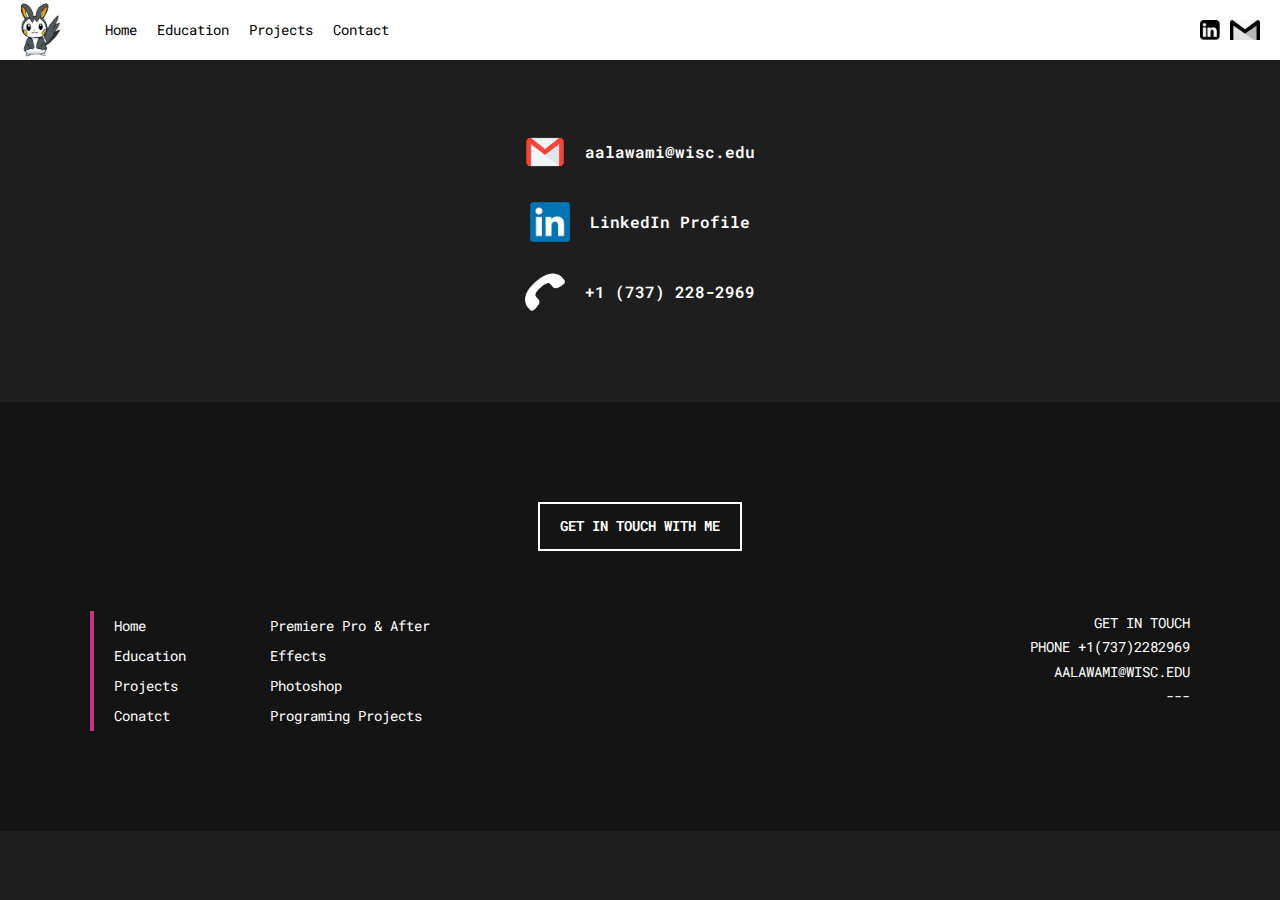
<file: contacts.html>
<!DOCTYPE html>
<html lang="en">
    
<head>
    <meta charset="UTF-8">
    <meta name="viewport" content="width=device-width, initial-scale=1.0">
    <title>Ali's Contact Information</title>
    <link rel="icon" href="img/favicon.ico" type="image/x-icon">
    <link rel="preconnect" href="https://fonts.googleapis.com">
    <link rel="preconnect" href="https://fonts.gstatic.com" crossorigin>
    <link href="https://fonts.googleapis.com/css2?family=Roboto+Mono:ital,wght@0,100;0,200;0,300;0,400;0,500;0,600;0,700;1,700&display=swap" rel="stylesheet">
    <link rel="stylesheet" href="css/reset.css">
    <link rel="stylesheet" href="css/main.css">
    <link rel="stylesheet" href="css/contacts.css">
</head>
<body>

    <!-- burger menu -->

    <!-- burger menu -->

    <nav class ="burger-menu">
        <ul>
            <li><a href="index.html">Home</a></li>
            <li><a href="Education.html">Education</a></li>
            <li><a href="projects.html">Projects</a></li>
            <li><a href="contacts.html">Contact</a></li>
        </ul>
        
    </nav>


    <!-- site navigation -->
    <header class ="header-main">
        <div class ="header-main-logo">
            <img src="img/Emolga Drawing.jpg" alt="Emolga logo">
            <nav class ="header-main-nav">
                <ul>
                    <li><a href="index.html">Home</a></li>
                    <li><a href="Education.html">Education</a></li>
                    <li><a href="projects.html">Projects</a></li>
                    <li><a href="contacts.html">Contact</a></li>
                </ul>
                
            </nav>
        </div>

        <div class ="header-main-sm">
            <a href = "https://www.linkedin.com/in/ali-alawami-28938b267/">
                <div class ="header-main-sm-li"></div>
            </a>
            <a href = "mailto:aalawami@wisc.edu">
                <div class ="header-main-sm-gm"></div>
            </a>
            <div class="burger-menu-btn"></div>
        </div>
    </header>

    <!-- Contact Information -->
<!-- Contact Information -->
    <section class="contact-info">
        <div class="contact-item">
            <div class="contact-item-icon email-icon"></div>
            <a class="contact-item-text contact-item-link" href="mailto:aalawami@wisc.edu">aalawami@wisc.edu</a>
        </div>
        <div class="contact-item">
            <div class="contact-item-icon linkedin-icon"></div>
            <a class="contact-item-text contact-item-link" href="https://www.linkedin.com/in/ali-alawami-28938b267/" target="_blank">LinkedIn Profile</a>
        </div>
        <div class="contact-item">
            <div class="contact-item-icon phone-icon"></div>
            <a class="contact-item-text contact-item-link" href="tel:+17372282969">+1 (737) 228-2969</a>
        </div>
    </section>
  

    <!-- Footer Section -->
    <footer class="footer-main">
        <div class="wrapper-main footer-main-flex">

            <div class="footer-clients">
                <img src="img/Emolga Drawing.jpg" alt="client 1">
                <p>asndj anwjnda ianjdw ihsejnfs anwjna infnaw jnaj</p>
            </div>

            <div class="footer-clients">
                <img src="img/Emolga Drawing.jpg" alt="client 2">
                <p>asndj anwjnda ianjdw ihsejnfs anwjna infnaw jnaj</p>
            </div>

            <div class="footer-clients">
                <img src="img/Emolga Drawing.jpg" alt="client 2">
                <p>asndj anwjnda ianjdw ihsejnfs anwjna infnaw jnaj</p>
            </div>

            <div class="footer-clients">
                <img src="img/Emolga Drawing.jpg" alt="client 1">
                <p>asndj anwjnda ianjdw ihsejnfs anwjna infnaw jnaj</p>
            </div>

            <div class="footer-clients">
                <img src="img/Emolga Drawing.jpg" alt="client 1">
                <p>asndj anwjnda ianjdw ihsejnfs anwjna infnaw jnaj</p>
            </div>

            <a class="footer-getInTouch" href="contacts.html"> GET IN TOUCH WITH ME </a>

            <div class="footer-sitemap">
                <ul>
                    <li><a href="index.html">Home</a></li>
                    <li><a href="Education.html">Education</a></li>
                    <li><a href="projects.html">Projects</a></li>
                    <li><a href="contacts.html">Conatct</a></li>
                </ul>

                <ul>
                    <li><a href="video.html">Premiere Pro & After Effects</a></li>
                    <li><a href="photoshop.html">Photoshop</a></li>
                    <li><a href="Programing-Prohects.html">Programing Projects</a></li>
                </ul>
                <ul>
                    <li><p></p></li>
                </ul>
                <ul>
                    <li><p>GET IN TOUCH</p></li>
                    <li><p>Phone +1(737)2282969</p></li>
                    <li><p>aalawami@wisc.edu</p></li>
                    <li><p>---</p></li>
                
                </ul>
            </div>
        </div>
    </footer>


    <script src="js/main.js"></script>

</body>

</html>
</file>
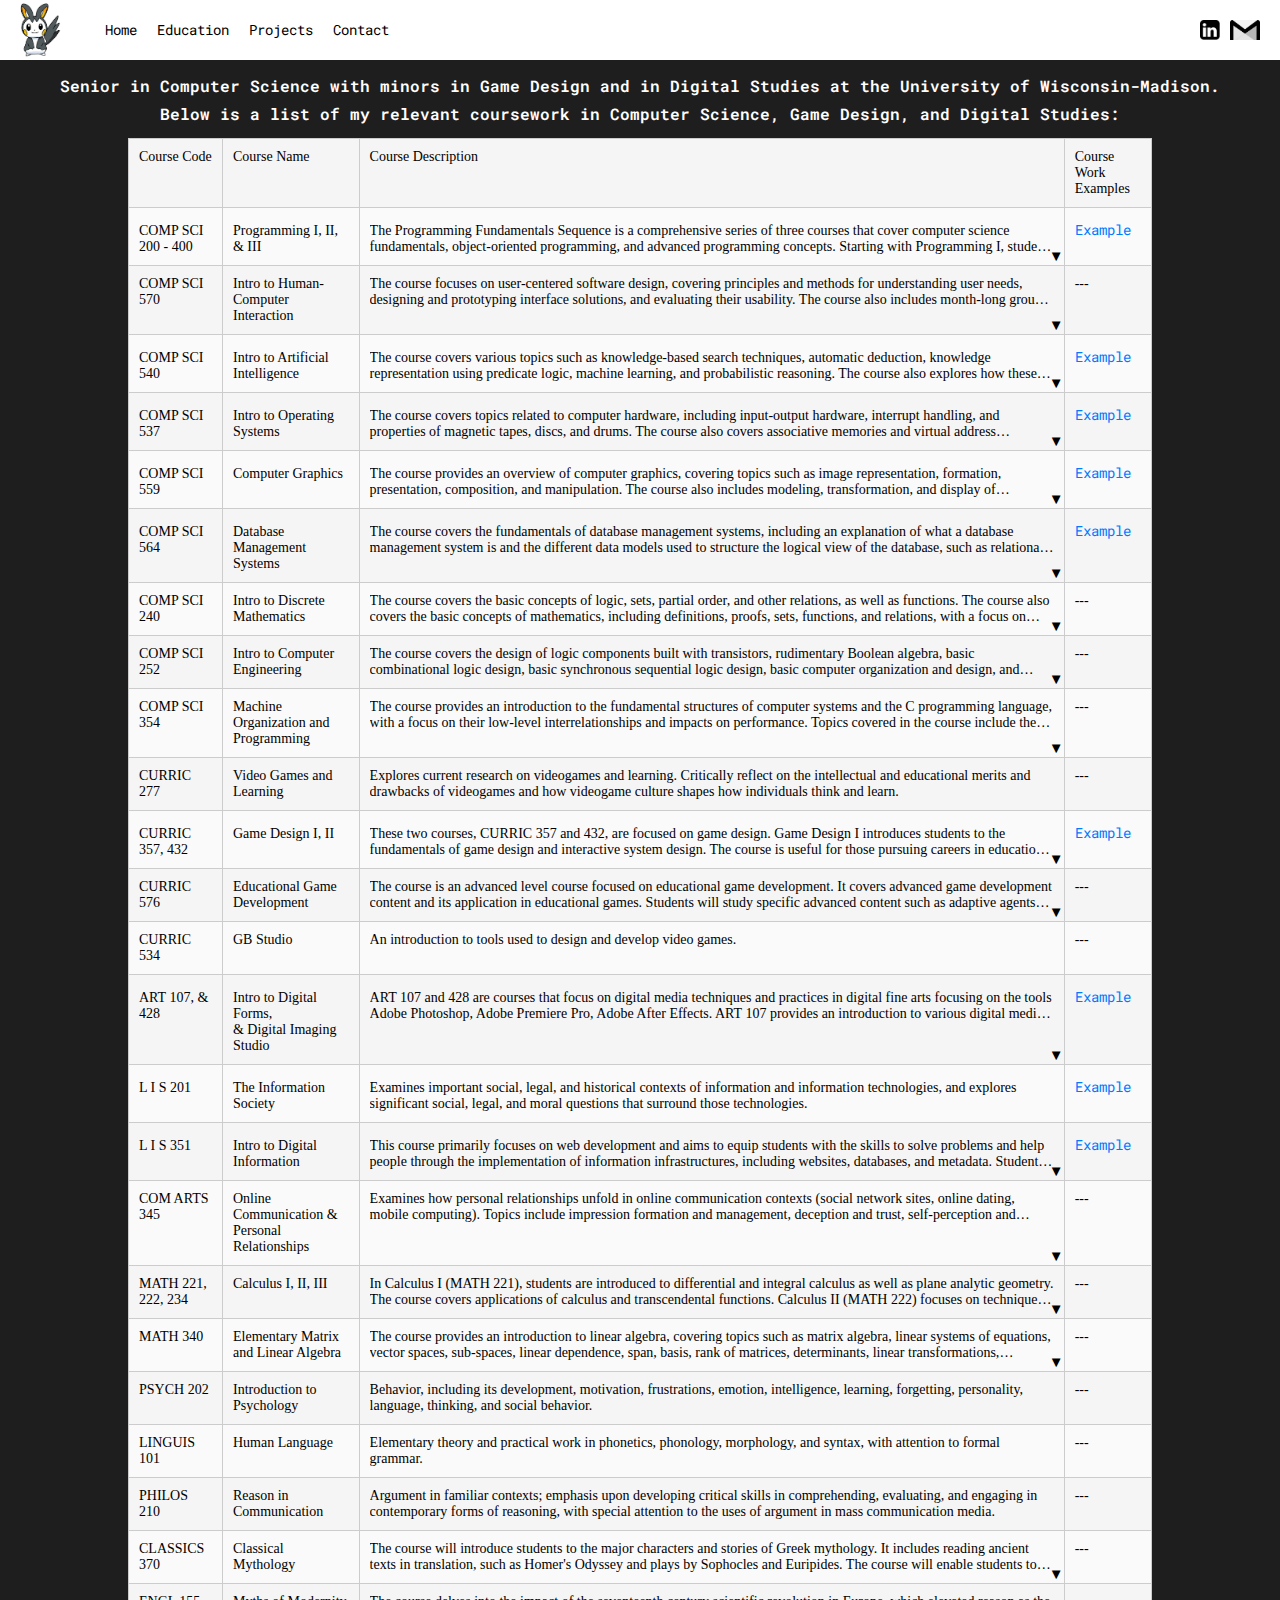
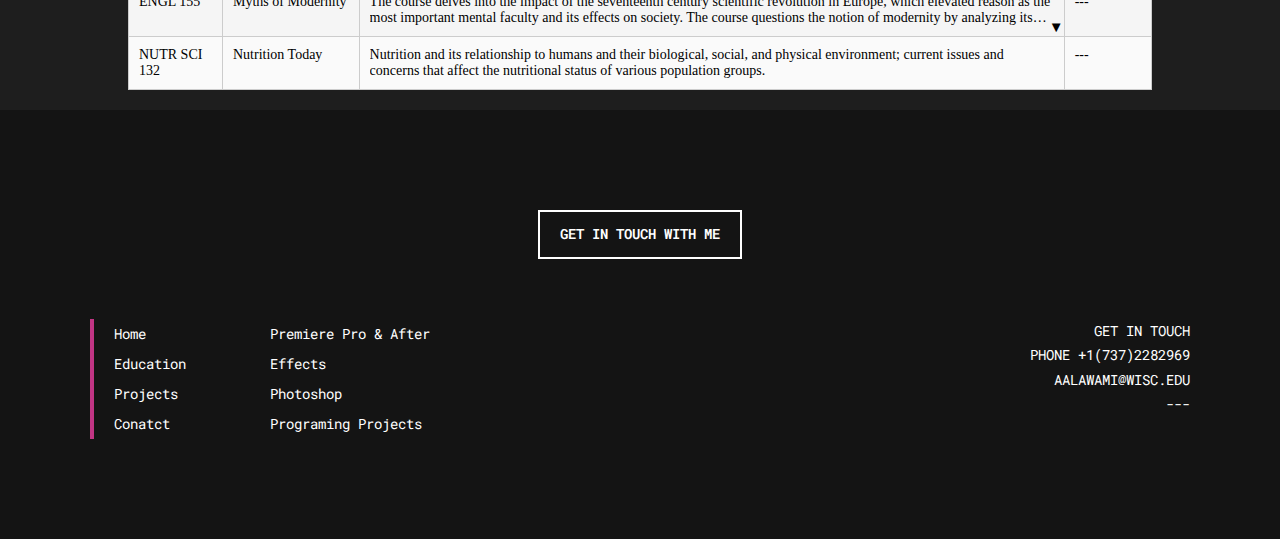
<file: Education.html>
<!DOCTYPE html>
<html lang="en">
    
<head>
    <meta charset="UTF-8">
    <meta name="viewport" content="width=device-width, initial-scale=1.0">
    <title>Front Page</title>
    <link rel="icon" href="img/favicon.ico" type="image/x-icon">
    <link rel="preconnect" href="https://fonts.googleapis.com">
    <link rel="preconnect" href="https://fonts.gstatic.com" crossorigin>
    <link href="https://fonts.googleapis.com/css2?family=Roboto+Mono:ital,wght@0,100;0,200;0,300;0,400;0,500;0,600;0,700;1,700&display=swap" rel="stylesheet">
    <link rel="stylesheet" href="css/reset.css">
    <link rel="stylesheet" href="css/main.css">
    <link rel="stylesheet" href="css/table.css">
</head>
<body>

    <!-- burger menu -->

    <nav class ="burger-menu">
        <ul>
            <li><a href="index.html">Home</a></li>
            <li><a href="Education.html">Education</a></li>
            <li><a href="projects.html">Projects</a></li>
            <li><a href="contacts.html">Contact</a></li>
        </ul>
        
    </nav>


    <!-- site navigation -->
    <header class ="header-main">
        <div class ="header-main-logo">
            <img src="img/Emolga Drawing.jpg" alt="Emolga logo">
            <nav class ="header-main-nav">
                <ul>
                    <li><a href="index.html">Home</a></li>
                    <li><a href="Education.html">Education</a></li>
                    <li><a href="projects.html">Projects</a></li>
                    <li><a href="contacts.html">Contact</a></li>
                </ul>
                
            </nav>
        </div>

        <div class ="header-main-sm">
            <a href = "https://www.linkedin.com/in/ali-alawami-28938b267/">
                <div class ="header-main-sm-li"></div>
            </a>
            <a href = "mailto:aalawami@wisc.edu">
                <div class ="header-main-sm-gm"></div>
            </a>
            <div class="burger-menu-btn"></div>
        </div>
    </header>

    <!-- tabel -->

    <div class="intro-section">
        <p class="intro-paragraph">Senior in Computer Science with minors in Game Design and in Digital Studies at the University of Wisconsin-Madison.<br>Below is a list of my relevant coursework in Computer Science, Game Design, and Digital Studies:</p>

        
        <table class="courses-table">
            <thead>
                <tr>
                    <th>Course Code</th>
                    <th>Course Name</th>
                    <th>Course Description</th>
                    <th>Course Work Examples</th>
                </tr>
            </thead>
            <tbody>
                <tr>
                    <td>COMP SCI 200 - 400</td>
                    <td>Programming I, II, & III</td>
                    <td class="course-description">
                        <div class="description-text">
                            The Programming Fundamentals Sequence is a comprehensive series of three courses that cover computer science fundamentals, object-oriented programming, and advanced programming concepts. Starting with Programming I, students learn basics such as problem abstraction, variable usage, and flow control. In Programming II, the focus shifts to object-oriented programming and data structures like lists, stacks, and queues. The sequence culminates with Programming III, where students dive into advanced topics such as balanced search trees, graph traversal algorithms, and lambda functions. Throughout the series, students develop practical skills in solving real-world problems, using good programming practices and the latest language features, tools, and conventions.</div>
                        <span class="expand-arrow">&#x25BC;</span>
                    </td>
                    <td><a href="https://github.com/aalawami/Java-class-Programs" class="course-example">Example</a></td>
                </tr>
                <tr>
                    <td>COMP SCI 570</td>
                    <td>Intro to Human-Computer Interaction</td>
                    <td class="course-description">
                        <div class="description-text">The course focuses on user-centered software design, covering principles and methods for understanding user needs, designing and prototyping interface solutions, and evaluating their usability. The course also includes month-long group projects to apply these principles and methods in designing web-based, mobile, and embodied interfaces.</div>
                        <span class="expand-arrow">&#x25BC;</span>
                    </td>
                    <td>---</td>
                </tr>
                <tr>
                    <td>COMP SCI 540</td>
                    <td>Intro to Artificial Intelligence</td>
                    <td class="course-description">
                        <div class="description-text">The course covers various topics such as knowledge-based search techniques, automatic deduction, knowledge representation using predicate logic, machine learning, and probabilistic reasoning. The course also explores how these principles can be applied to different tasks such as problem-solving, data mining, game-playing, natural language understanding, computer vision, speech recognition, and robotics.</div>
                        <span class="expand-arrow">&#x25BC;</span>
                    </td>
                    <td><a href="https://github.com/aalawami/AI-Class-Work" class="course-example">Example</a></td>
                </tr>
                <tr>
                    <td>COMP SCI 537</td>
                    <td>Intro to Operating Systems</td>
                    <td class="course-description">
                        <div class="description-text">The course covers topics related to computer hardware, including input-output hardware, interrupt handling, and properties of magnetic tapes, discs, and drums. The course also covers associative memories and virtual address translation techniques. Additionally, the course explores different types of computer systems, such as batch processing, time sharing, and real-time systems, and related concepts such as scheduling, resource allocation, modular software systems, performance measurement, and system evaluation.</div>
                        <span class="expand-arrow">&#x25BC;</span>
                    </td>
                    <td><a href="https://github.com/aalawami/P6" class="course-example">Example</a></td>
                </tr>
                <tr>
                    <td>COMP SCI 559</td>
                    <td>Computer Graphics</td>
                    <td class="course-description">
                        <div class="description-text">The course provides an overview of computer graphics, covering topics such as image representation, formation, presentation, composition, and manipulation. The course also includes modeling, transformation, and display of geometric objects in both two and three dimensions, representation of curves and surfaces, rendering, animation, multimedia, and visualization.</div>
                        <span class="expand-arrow">&#x25BC;</span>
                    </td>
                    <td><a href="https://github.com/aalawami/Computer-Grapics-HW" class="course-example">Example</a></td>
                </tr>
                <tr>
                    <td>COMP SCI 564</td>
                    <td>Database Management Systems</td>
                    <td class="course-description">
                        <div class="description-text">The course covers the fundamentals of database management systems, including an explanation of what a database management system is and the different data models used to structure the logical view of the database, such as relational, hierarchical, and network models. Students will gain hands-on experience with relational and network-based database systems and will learn implementation techniques for database systems, including file organization, query processing, concurrency control, rollback and recovery, integrity and consistency, and view implementation.</div>
                        <span class="expand-arrow">&#x25BC;</span>
                    </td>
                    <td><a href="https://github.com/aalawami/database-management-projects" class="course-example">Example</a></td>
                </tr>
                <tr>
                    <td>COMP SCI 240</td>
                    <td>Intro to Discrete Mathematics</td>
                    <td class="course-description">
                        <div class="description-text">The course covers the basic concepts of logic, sets, partial order, and other relations, as well as functions. The course also covers the basic concepts of mathematics, including definitions, proofs, sets, functions, and relations, with a focus on discrete structures such as integers, bits, strings, trees, and graphs. Additionally, the course includes topics such as propositional logic, Boolean algebra, and predicate logic, as well as mathematical induction and recursion. Students will also learn about invariants and algorithmic correctness, recurrences and asymptotic growth analysis, and the fundamentals of counting.</div>
                        <span class="expand-arrow">&#x25BC;</span>
                    </td>
                    <td>---</td>
                </tr>
                <tr>
                    <td>COMP SCI 252</td>
                    <td>Intro to Computer Engineering</td>
                    <td class="course-description">
                        <div class="description-text">The course covers the design of logic components built with transistors, rudimentary Boolean algebra, basic combinational logic design, basic synchronous sequential logic design, basic computer organization and design, and introductory machine- and assembly-language programming.</div>
                        <span class="expand-arrow">&#x25BC;</span>
                    </td>
                    <td>---</td>
                </tr>
                <tr>
                    <td>COMP SCI 354</td>
                    <td>Machine Organization and Programming</td>
                    <td class="course-description">
                        <div class="description-text">The course provides an introduction to the fundamental structures of computer systems and the C programming language, with a focus on their low-level interrelationships and impacts on performance. Topics covered in the course include the virtual address space and virtual memory, the heap and dynamic memory management, the memory hierarchy and caching, assembly language and the stack, communication and interrupts/signals, as well as compiling and assemblers/linkers.</div>
                        <span class="expand-arrow">&#x25BC;</span>
                    </td>
                    <td>---</td>
                </tr>
                <tr>
                    <td>CURRIC 277</td>
                    <td>Video Games and Learning</td>
                    <td class="course-description">
                        <div class="description-text">Explores current research on videogames and learning. Critically reflect on the intellectual and educational merits and drawbacks of videogames and how videogame culture shapes how individuals think and learn.</div>
                        <span class="expand-arrow">&#x25BC;</span>
                    </td>
                    <td>---</td>
                </tr>
                <tr>
                    <td>CURRIC 357, 432</td>
                    <td>Game Design I, II</td>
                    <td class="course-description">
                        <div class="description-text">These two courses, CURRIC 357 and 432, are focused on game design. Game Design I introduces students to the fundamentals of game design and interactive system design. The course is useful for those pursuing careers in educational game design or design fields. Game Design II focuses on the cultural and social impact of games and allows students to create a capstone project of an analog or digital game. The course emphasizes iterative design practices and incorporates user feedback. Throughout both courses, students explore various types of independent games and the platforms used to create them.</div>
                        <span class="expand-arrow">&#x25BC;</span>
                    </td>
                    <td><a href="https://github.com/aalawami/Game-Design-projects" class="course-example">Example</a></td>
                </tr>
                <tr>
                    <td>CURRIC 576</td>
                    <td>Educational Game Development</td>
                    <td class="course-description">
                        <div class="description-text">The course is an advanced level course focused on educational game development. It covers advanced game development content and its application in educational games. Students will study specific advanced content such as adaptive agents and real-time multiplayer, as well as gain a broader understanding of the underlying principles across different content domains.</div>
                        <span class="expand-arrow">&#x25BC;</span>
                    </td>
                    <td>---</td>
                </tr>
                <tr>
                    <td>CURRIC 534</td>
                    <td>GB Studio</td>
                    <td class="course-description">
                        <div class="description-text">An introduction to tools used to design and develop video games.</div>
                        <span class="expand-arrow">&#x25BC;</span>
                    </td>
                    <td>---</td>
                </tr>
                <tr>
                    <td>ART 107, & 428</td>
                    <td>Intro to Digital Forms,<br> & Digital Imaging Studio</td>
                    <td class="course-description">
                        <div class="description-text">ART 107 and 428 are courses that focus on digital media techniques and practices in digital fine arts focusing on the tools Adobe Photoshop, Adobe Premiere Pro, Adobe After Effects. ART 107 provides an introduction to various digital media techniques for artists and designers, such as digital imaging and 3D digital modeling, while emphasizing creative development and technical skill-building. ART 428 explores current and historical practices in the digital fine arts, allowing students to create and manipulate static and moving imagery, with implications for digital drawing, painting, print-making, video editing/post-production, and 2D animation. Both courses equip students with a broad skill set and understanding of digital media applicable in various artistic contexts.</div>
                        <span class="expand-arrow">&#x25BC;</span>
                    </td>
                    <td><a href="#" class="course-example">Example</a></td>
                </tr>
                <tr>
                    <td>L I S 201</td>
                    <td>The Information Society</td>
                    <td class="course-description">
                        <div class="description-text">Examines important social, legal, and historical contexts of information and information technologies, and explores significant social, legal, and moral questions that surround those technologies.</div>
                        <span class="expand-arrow">&#x25BC;</span>
                    </td>
                    <td><a href="https://github.com/aalawami/L-I-S-201-Papers" class="course-example">Example</a></td>
                </tr>
                <tr>
                    <td>L I S 351</td>
                    <td>Intro to Digital Information</td>
                    <td class="course-description">
                        <div class="description-text">This course primarily focuses on web development and aims to equip students with the skills to solve problems and help people through the implementation of information infrastructures, including websites, databases, and metadata. Students will delve into various aspects such as information access, representation, usability, policy issues, and explore the social impacts and shaping of information infrastructures.</div>
                        <span class="expand-arrow">&#x25BC;</span>
                    </td>
                    <td><a href="https://github.com/aalawami/lis351-ali-alawami-M1.github.io" class="course-example">Example</a></td>
                </tr>
                <tr>
                    <td>COM ARTS 345</td>
                    <td>Online Communication & Personal Relationships</td>
                    <td class="course-description">
                        <div class="description-text">Examines how personal relationships unfold in online communication contexts (social network sites, online dating, mobile computing). Topics include impression formation and management, deception and trust, self-perception and identity, social support and relationship maintenance.</div>
                        <span class="expand-arrow">&#x25BC;</span>
                    </td>
                    <td>---</td>
                </tr>
                <tr>
                    <td>MATH 221, 222, 234</td>
                    <td>Calculus I, II, III</td>
                    <td class="course-description">
                        <div class="description-text">In Calculus I (MATH 221), students are introduced to differential and integral calculus as well as plane analytic geometry. The course covers applications of calculus and transcendental functions. Calculus II (MATH 222) focuses on techniques of integration, including improper integrals, as well as first order ordinary differential equations, sequences and series, Taylor series, and vector geometry in two and three dimensions. In Calculus III (MATH 234), students are introduced to the calculus of functions of several variables, including calculus on parameterized curves, derivatives of functions of several variables, multiple integrals, and vector calculus. Together, these courses provide a comprehensive introduction to calculus and its applications in a variety of fields.</div>
                        <span class="expand-arrow">&#x25BC;</span>
                    </td>
                    <td>---</td>
                </tr>
                <tr>
                    <td>MATH 340</td>
                    <td>Elementary Matrix and Linear Algebra</td>
                    <td class="course-description">
                        <div class="description-text">The course provides an introduction to linear algebra, covering topics such as matrix algebra, linear systems of equations, vector spaces, sub-spaces, linear dependence, span, basis, rank of matrices, determinants, linear transformations, coordinate representations, kernel, range, eigenvalues and eigenvectors, diagonalization, inner products, and orthogonal vectors. Additionally, the course includes the study of symmetric matrices.</div>
                        <span class="expand-arrow">&#x25BC;</span>
                    </td>
                    <td>---</td>
                </tr>
                <tr>
                    <td>PSYCH 202</td>
                    <td>Introduction to Psychology</td>
                    <td class="course-description">
                        <div class="description-text">Behavior, including its development, motivation, frustrations, emotion, intelligence, learning, forgetting, personality, language, thinking, and social behavior.</div>
                        <span class="expand-arrow">&#x25BC;</span>
                    </td>
                    <td>---</td>
                </tr>
                <tr>
                    <td>LINGUIS 101</td>
                    <td>Human Language</td>
                    <td class="course-description">
                        <div class="description-text">Elementary theory and practical work in phonetics, phonology, morphology, and syntax, with attention to formal grammar.</div>
                        <span class="expand-arrow">&#x25BC;</span>
                    </td>
                    <td>---</td>
                </tr>
                <tr>
                    <td>PHILOS 210</td>
                    <td>Reason in Communication</td>
                    <td class="course-description">
                        <div class="description-text">Argument in familiar contexts; emphasis upon developing critical skills in comprehending, evaluating, and engaging in contemporary forms of reasoning, with special attention to the uses of argument in mass communication media.</div>
                        <span class="expand-arrow">&#x25BC;</span>
                    </td>
                    <td>---</td>
                </tr>
                <tr>
                    <td>CLASSICS 370</td>
                    <td>Classical Mythology</td>
                    <td class="course-description">
                        <div class="description-text">The course will introduce students to the major characters and stories of Greek mythology. It includes reading ancient texts in translation, such as Homer's Odyssey and plays by Sophocles and Euripides. The course will enable students to interpret myths in various forms and contexts and explore how the Greeks used myths to address personal, political, and social issues. Additionally, the course will highlight the significance of reading these ancient stories in the modern world.</div>
                        <span class="expand-arrow">&#x25BC;</span>
                    </td>
                    <td>---</td>
                </tr>
                <tr>
                    <td>ENGL 155</td>
                    <td>Myths of Modernity</td>
                    <td class="course-description">
                        <div class="description-text">The course delves into the impact of the seventeenth century scientific revolution in Europe, which elevated reason as the most important mental faculty and its effects on society. The course questions the notion of modernity by analyzing its core beliefs and the mythic language surrounding them. Through literary analysis of texts, the course examines how modernity is perceived and how it persists in contemporary society.</div>
                        <span class="expand-arrow">&#x25BC;</span>
                    </td>
                    <td>---</td>
                </tr>
                <tr>
                    <td>NUTR SCI 132</td>
                    <td>Nutrition Today</td>
                    <td class="course-description">
                        <div class="description-text">Nutrition and its relationship to humans and their biological, social, and physical environment; current issues and concerns that affect the nutritional status of various population groups.</div>
                        <span class="expand-arrow">&#x25BC;</span>
                    </td>
                    <td>---</td>
                </tr>
            </tbody>
        </table>
    </div>

    <!-- Footer Section -->
    <footer class="footer-main">
        <div class="wrapper-main footer-main-flex">

            <div class="footer-clients">
                <img src="img/Emolga Drawing.jpg" alt="client 1">
                <p>asndj anwjnda ianjdw ihsejnfs anwjna infnaw jnaj</p>
            </div>

            <div class="footer-clients">
                <img src="img/Emolga Drawing.jpg" alt="client 2">
                <p>asndj anwjnda ianjdw ihsejnfs anwjna infnaw jnaj</p>
            </div>

            <div class="footer-clients">
                <img src="img/Emolga Drawing.jpg" alt="client 2">
                <p>asndj anwjnda ianjdw ihsejnfs anwjna infnaw jnaj</p>
            </div>

            <div class="footer-clients">
                <img src="img/Emolga Drawing.jpg" alt="client 1">
                <p>asndj anwjnda ianjdw ihsejnfs anwjna infnaw jnaj</p>
            </div>

            <div class="footer-clients">
                <img src="img/Emolga Drawing.jpg" alt="client 1">
                <p>asndj anwjnda ianjdw ihsejnfs anwjna infnaw jnaj</p>
            </div>

            <a class="footer-getInTouch" href="contacts.html"> GET IN TOUCH WITH ME </a>

            <div class="footer-sitemap">
                <ul>
                    <li><a href="index.html">Home</a></li>
                    <li><a href="Education.html">Education</a></li>
                    <li><a href="projects.html">Projects</a></li>
                    <li><a href="contacts.html">Conatct</a></li>
                </ul>

                <ul>
                    <li><a href="video.html">Premiere Pro & After Effects</a></li>
                    <li><a href="photoshop.html">Photoshop</a></li>
                    <li><a href="Programing-Prohects.html">Programing Projects</a></li>
                </ul>
                <ul>
                    <li><p></p></li>
                </ul>
                <ul>
                    <li><p>GET IN TOUCH</p></li>
                    <li><p>Phone +1(737)2282969</p></li>
                    <li><p>aalawami@wisc.edu</p></li>
                    <li><p>---</p></li>
                
                </ul>
            </div>
        </div>
    </footer>


    <script src="js/main.js"></script>
    <script src="js/table.js"></script>

</body>

</html>
</file>
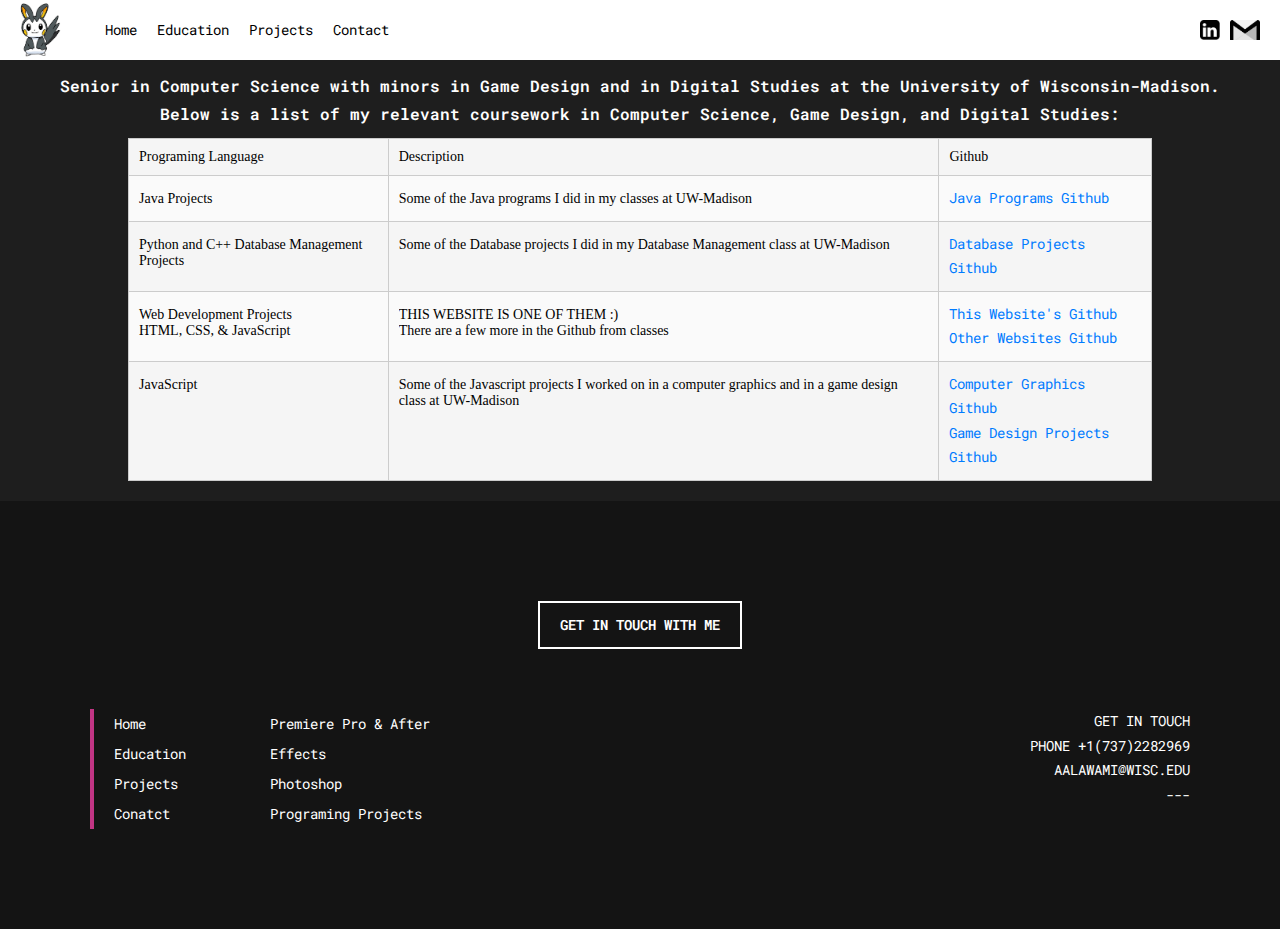
<file: Programing-Prohects.html>
<!DOCTYPE html>
<html lang="en">
    
<head>
    <meta charset="UTF-8">
    <meta name="viewport" content="width=device-width, initial-scale=1.0">
    <title>Programing Projects</title>
    <link rel="icon" href="img/favicon.ico" type="image/x-icon">
    <link rel="preconnect" href="https://fonts.googleapis.com">
    <link rel="preconnect" href="https://fonts.gstatic.com" crossorigin>
    <link href="https://fonts.googleapis.com/css2?family=Roboto+Mono:ital,wght@0,100;0,200;0,300;0,400;0,500;0,600;0,700;1,700&display=swap" rel="stylesheet">
    <link rel="stylesheet" href="css/reset.css">
    <link rel="stylesheet" href="css/main.css">
    <link rel="stylesheet" href="css/table.css">
</head>
<body>

    <!-- burger menu -->

    <nav class ="burger-menu">
        <ul>
            <li><a href="index.html">Home</a></li>
            <li><a href="Education.html">Education</a></li>
            <li><a href="projects.html">Projects</a></li>
            <li><a href="contacts.html">Contact</a></li>
        </ul>
        
    </nav>


    <!-- site navigation -->
    <header class ="header-main">
        <div class ="header-main-logo">
            <img src="img/Emolga Drawing.jpg" alt="Emolga logo">
            <nav class ="header-main-nav">
                <ul>
                    <li><a href="index.html">Home</a></li>
                    <li><a href="Education.html">Education</a></li>
                    <li><a href="projects.html">Projects</a></li>
                    <li><a href="contacts.html">Contact</a></li>
                </ul>
                
            </nav>
        </div>

        <div class ="header-main-sm">
            <a href = "https://www.linkedin.com/in/ali-alawami-28938b267/">
                <div class ="header-main-sm-li"></div>
            </a>
            <a href = "mailto:aalawami@wisc.edu">
                <div class ="header-main-sm-gm"></div>
            </a>
            <div class="burger-menu-btn"></div>
        </div>
    </header>

    <!-- tabel -->

    <div class="intro-section">
        <p class="intro-paragraph">Senior in Computer Science with minors in Game Design and in Digital Studies at the University of Wisconsin-Madison.<br>Below is a list of my relevant coursework in Computer Science, Game Design, and Digital Studies:</p>

        
        <table class="courses-table">
            <thead>
                <tr>
                    <th>Programing Language</th>
                    <th>Description</th>
                    <th>Github</th>
                </tr>
            </thead>
            <tbody>
                <tr>
                    <td>Java Projects</td>
                    <td class="course-description">
                        <div class="description-text">Some of the Java programs I did in my classes at UW-Madison</div>
                        <span class="expand-arrow">&#x25BC;</span>
                    </td>
                    <td><a href="https://github.com/aalawami/Java-class-Programs" class="course-example">Java Programs Github</a></td>
                </tr>

                <tr>
                    <td>Python and C++ Database Management Projects</td>
                    <td class="course-description">
                        <div class="description-text">Some of the Database projects I did in my Database Management class at UW-Madison</div>
                        <span class="expand-arrow">&#x25BC;</span>
                    </td>
                    <td><a href="https://github.com/aalawami/database-management-projects" class="course-example">Database Projects Github</a></td>
                </tr>

                <tr>
                    <td>Web Development Projects<br>HTML, CSS, & JavaScript</td>
                    <td class="course-description">
                        <div class="description-text">THIS WEBSITE IS ONE OF THEM :)<br>There are a few more in the Github from classes</div>
                        <span class="expand-arrow">&#x25BC;</span>
                    </td>
                    <td><a href="https://github.com/aalawami/Ali-Alawami-Portfolio" class="course-example">This Website's Github</a><br>
                        <a href="https://github.com/aalawami/lis351-ali-alawami-M1.github.io" class="course-example">Other Websites Github</a></td>
                </tr>

                <tr>
                    <td>JavaScript</td>
                    <td class="course-description">
                        <div class="description-text">Some of the Javascript projects I worked on in a computer graphics and in a game design class at UW-Madison</div>
                        <span class="expand-arrow">&#x25BC;</span>
                    </td>
                    <td><a href="https://github.com/aalawami/Computer-Grapics-HW" class="course-example">Computer Graphics Github</a><br>
                        <a href="https://github.com/aalawami/Game-Design-projects" class="course-example">Game Design Projects Github</a></td>
                </tr>

            </tbody>
        </table>
    </div>

    <!-- Footer Section -->
    <footer class="footer-main">
        <div class="wrapper-main footer-main-flex">

            <div class="footer-clients">
                <img src="img/Emolga Drawing.jpg" alt="client 1">
                <p>asndj anwjnda ianjdw ihsejnfs anwjna infnaw jnaj</p>
            </div>

            <div class="footer-clients">
                <img src="img/Emolga Drawing.jpg" alt="client 2">
                <p>asndj anwjnda ianjdw ihsejnfs anwjna infnaw jnaj</p>
            </div>

            <div class="footer-clients">
                <img src="img/Emolga Drawing.jpg" alt="client 2">
                <p>asndj anwjnda ianjdw ihsejnfs anwjna infnaw jnaj</p>
            </div>

            <div class="footer-clients">
                <img src="img/Emolga Drawing.jpg" alt="client 1">
                <p>asndj anwjnda ianjdw ihsejnfs anwjna infnaw jnaj</p>
            </div>

            <div class="footer-clients">
                <img src="img/Emolga Drawing.jpg" alt="client 1">
                <p>asndj anwjnda ianjdw ihsejnfs anwjna infnaw jnaj</p>
            </div>

            <a class="footer-getInTouch" href="contacts.html"> GET IN TOUCH WITH ME </a>

            <div class="footer-sitemap">
                <ul>
                    <li><a href="index.html">Home</a></li>
                    <li><a href="Education.html">Education</a></li>
                    <li><a href="projects.html">Projects</a></li>
                    <li><a href="contacts.html">Conatct</a></li>
                </ul>

                <ul>
                    <li><a href="video.html">Premiere Pro & After Effects</a></li>
                    <li><a href="photoshop.html">Photoshop</a></li>
                    <li><a href="Programing-Prohects.html">Programing Projects</a></li>
                </ul>
                <ul>
                    <li><p></p></li>
                </ul>
                <ul>
                    <li><p>GET IN TOUCH</p></li>
                    <li><p>Phone +1(737)2282969</p></li>
                    <li><p>aalawami@wisc.edu</p></li>
                    <li><p>---</p></li>
                
                </ul>
            </div>
        </div>
    </footer>


    <script src="js/main.js"></script>
    <script src="js/table.js"></script>

</body>

</html>
</file>
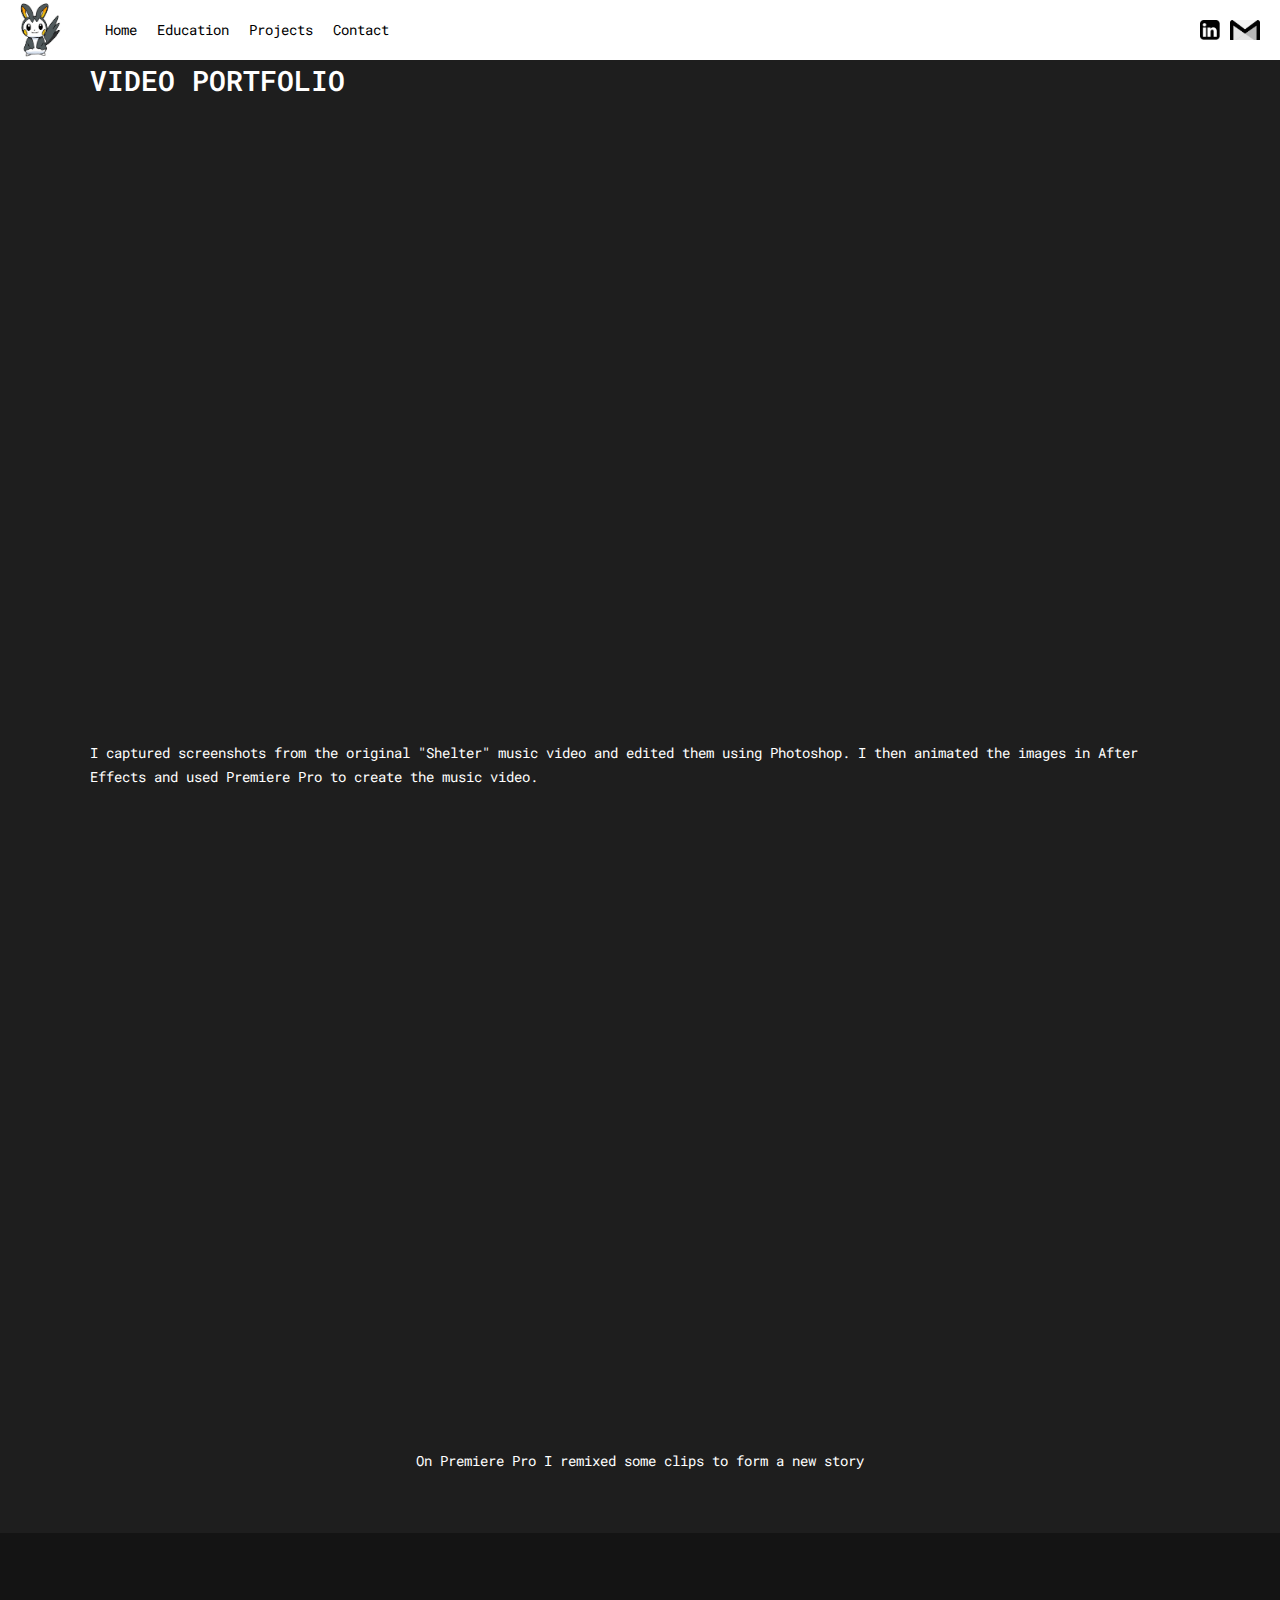
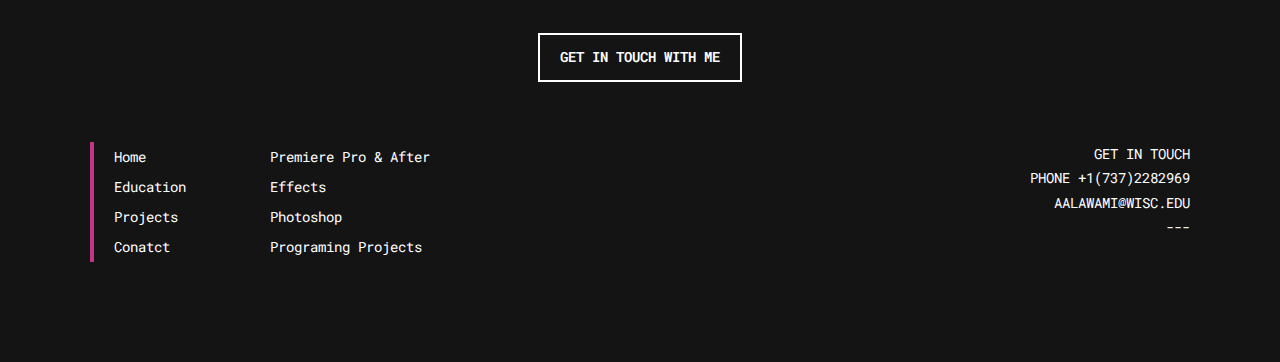
<file: video.html>
<!DOCTYPE html>
<html lang="en">
    
<head>
    <meta charset="UTF-8">
    <meta name="viewport" content="width=device-width, initial-scale=1.0">
    <title>Video Projects</title>
    <link rel="icon" href="img/favicon.ico" type="image/x-icon">
    <link rel="preconnect" href="https://fonts.googleapis.com">
    <link rel="preconnect" href="https://fonts.gstatic.com" crossorigin>
    <link href="https://fonts.googleapis.com/css2?family=Roboto+Mono:ital,wght@0,100;0,200;0,300;0,400;0,500;0,600;0,700;1,700&display=swap" rel="stylesheet">
    <link rel="stylesheet" href="css/reset.css">
    <link rel="stylesheet" href="css/main.css">
    <link rel="stylesheet" href="css/video.css">
</head>
<body>

    <!-- burger menu -->

    <nav class ="burger-menu">
        <ul>
            <li><a href="index.html">Home</a></li>
            <li><a href="Education.html">Education</a></li>
            <li><a href="projects.html">Projects</a></li>
            <li><a href="contacts.html">Contact</a></li>
        </ul>
        
    </nav>


    <!-- site navigation -->
    <header class ="header-main">
        <div class ="header-main-logo">
            <img src="img/Emolga Drawing.jpg" alt="Emolga logo">
            <nav class ="header-main-nav">
                <ul>
                    <li><a href="index.html">Home</a></li>
                    <li><a href="Education.html">Education</a></li>
                    <li><a href="projects.html">Projects</a></li>
                    <li><a href="contacts.html">Contact</a></li>
                </ul>
                
            </nav>
        </div>

        <div class ="header-main-sm">
            <a href = "https://www.linkedin.com/in/ali-alawami-28938b267/">
                <div class ="header-main-sm-li"></div>
            </a>
            <a href = "mailto:aalawami@wisc.edu">
                <div class ="header-main-sm-gm"></div>
            </a>
            <div class="burger-menu-btn"></div>
        </div>
    </header>

    <!-- video portfolio -->
    <section class="video-portfolio">
        <div class="wrapper-main">
            <h2>Video Portfolio</h2>
            <div class="video-grid">
                <div class="video-item">
                    <iframe src="https://www.youtube.com/embed/rID6Gm1Ne1Q" frameborder="0" allow="autoplay; encrypted-media" allowfullscreen></iframe>
                </div>
                <p>I captured screenshots from the original "Shelter" music video and edited them using Photoshop. I then animated the images in After Effects and used Premiere Pro to create the music video.</p>
                <div class="video-item">
                    <iframe src="https://www.youtube.com/embed/A5tsGKzN9yY" frameborder="0" allow="autoplay; encrypted-media" allowfullscreen></iframe>
                </div>
                <p>On Premiere Pro I remixed some clips to form a new story</p>
            </div>
        </div>
    </section>



    <!-- Footer Section -->
    <footer class="footer-main">
        <div class="wrapper-main footer-main-flex">

            <div class="footer-clients">
                <img src="img/Emolga Drawing.jpg" alt="client 1">
                <p>asndj anwjnda ianjdw ihsejnfs anwjna infnaw jnaj</p>
            </div>

            <div class="footer-clients">
                <img src="img/Emolga Drawing.jpg" alt="client 2">
                <p>asndj anwjnda ianjdw ihsejnfs anwjna infnaw jnaj</p>
            </div>

            <div class="footer-clients">
                <img src="img/Emolga Drawing.jpg" alt="client 2">
                <p>asndj anwjnda ianjdw ihsejnfs anwjna infnaw jnaj</p>
            </div>

            <div class="footer-clients">
                <img src="img/Emolga Drawing.jpg" alt="client 1">
                <p>asndj anwjnda ianjdw ihsejnfs anwjna infnaw jnaj</p>
            </div>

            <div class="footer-clients">
                <img src="img/Emolga Drawing.jpg" alt="client 1">
                <p>asndj anwjnda ianjdw ihsejnfs anwjna infnaw jnaj</p>
            </div>

            <a class="footer-getInTouch" href="contacts.html"> GET IN TOUCH WITH ME </a>

            <div class="footer-sitemap">
                <ul>
                    <li><a href="index.html">Home</a></li>
                    <li><a href="Education.html">Education</a></li>
                    <li><a href="projects.html">Projects</a></li>
                    <li><a href="contacts.html">Conatct</a></li>
                </ul>

                <ul>
                    <li><a href="video.html">Premiere Pro & After Effects</a></li>
                    <li><a href="photoshop.html">Photoshop</a></li>
                    <li><a href="Programing-Prohects.html">Programing Projects</a></li>
                </ul>
                <ul>
                    <li><p></p></li>
                </ul>
                <ul>
                    <li><p>GET IN TOUCH</p></li>
                    <li><p>Phone +1(737)2282969</p></li>
                    <li><p>aalawami@wisc.edu</p></li>
                    <li><p>---</p></li>
                
                </ul>
            </div>
        </div>
    </footer>


    <script src="js/main.js"></script>

</body>

</html>
</file>
<file: css/main.css>
:root{
    --site-color-01: #c13584;
    --site-color-01-hover: #780e4a;

    font-size: 62.5%;
}


body {
    background-color: #1e1e1e;
}

body:after {
    position: absolute;
    width: 0;
    height: 0;
    overflow: hidden;
    z-index: -1;
    content: url(../img/LinkedIn.png) url(../img/gmail.png);
}

.wrapper-main {
    width: 1100px;
    margin: 0 auto;
}

h1 {
    font-size: 2.6rem;
    line-height: 1.5;
    color: #fff;
    font-family: 'Roboto Mono', monospace;
    font-weight: 600;
    text-transform: uppercase;
}

h2 {
    font-size: 2.8rem;
    line-height: 1.5;
    color: #fff;
    font-family: 'Roboto Mono', monospace;
    font-weight: 600;
    text-transform: uppercase;
}

h3 {
    font-size: 2.6;
    line-height: 1.5;
    color: #fff;
    font-family: 'Roboto Mono', monospace;
    font-weight: 600;
    text-transform: uppercase;
}

p {
    font-size: 1.4rem;
    line-height: 1.75;
    color: #fff;
    font-family: 'Roboto Mono', monospace;
}

a {
    font-size: 1.4rem;
    line-height: 1.75;
    color: #fff;
    font-family: 'Roboto Mono', monospace;
    cursor: pointer;
}

.header-main {
    position: fixed;
    top: 0;
    width: 100%;
    height: 60px;
    background-color: #fff;
    display: flex;
    justify-content: space-between;
    z-index: 1000;
}
.header-main-logo {
    width: fit-content;
    height: 100%;
    
    padding-left: 10px;
    display: flex;
}
.header-main-logo img {
    height: 60px;
    align-self: center;
}
.header-main-nav {
    width: fit-content;
    height: 100%;
    
}

.header-main-nav ul {
    margin-left: 30px;
    display: flex;
}

.header-main-nav ul li {
    display: inline;
    float: left;
}

.header-main-nav ul li a {
    padding: 0 10px;
    font-family: 'Roboto Mono', monospace;
    line-height: 60px;
    color: #000;
    display: block;
    height: 100%;
}

.header-main-nav ul li a:hover {
    color: #c13584;
}

.header-main-sm {
    width: fit-content;
    height: 100%;
   
    padding-right: 20px;
    display: flex;
    align-items: center;
    column-gap: 10px;
}
.header-main-sm-li {
    width: 20px;
    height: 20px;
    background-image: url(../img/LinkedInBlack.png);
    background-repeat: no-repeat;
    background-size: cover;
}
.header-main-sm-li:hover {
    background-image: url(../img/LinkedIn.png);
}
.header-main-sm-gm {
    width: 30px;
    height: 20px;
    background-image: url(../img/gmailBlack.png);
    background-repeat: no-repeat;
    background-size: cover;
}
.header-main-sm-gm:hover {
    background-image: url(../img/gmail.png);
    width: 30px;
    height: 30px;
}

/* Footer */

.footer-main {
    width: 100%;
    padding: 60px 0 100px;
    background-color: #141414;

}

.footer-main-flex {
    display: flex;
    justify-content: center;
    flex-wrap: wrap;
}

.footer-clients {
    flex-basis: 20%;
    display: flex;
    justify-content: center;
    flex-wrap: wrap;
    display: none;
}

.footer-clients img {
    width: 50%;
    border-radius: 100px;
}

.footer-clients p {
    text-align: center;
    font-size: 1.6rem;
    padding: 20px 20px 0;
}

.footer-getInTouch {
    padding: 10px 20px;
    border: 2px solid white;
    font-weight: 600;
    margin: 40px 0 60px;
    transition: all ease-in-out;
}

.footer-getInTouch:hover {
    border: 2px solid var(--site-color-01-hover);
}

.footer-sitemap {
    flex-basis: 100%;
    display: flex;
}

.footer-sitemap a {
    line-height: 30px;
}

.footer-sitemap a:hover {
    opacity: 0.8;
}

.footer-sitemap ul:nth-child(1) {
    border-left: 4px solid var(--site-color-01);
    padding-left: 20px;
}

.footer-sitemap ul:nth-child(1), 
.footer-sitemap ul:nth-child(2) {
    flex-basis: 180px;
}

.footer-sitemap ul:nth-child(3) {
    flex-basis: 340px;
}

.footer-sitemap p {
    text-transform: uppercase;
}

.footer-sitemap ul:nth-child(4) {
    flex-grow: 1;
}

.footer-sitemap ul:nth-child(4) p {
    text-align: right;
}

@media screen {
    
}

.burger-menu, .burger-menu-btn {
    display: none;
}

/* mobile version */
@media only screen and (max-width: 600px){
    
    .burger-menu-btn {
        display: block;
        margin-left: 10px;
        width: 50px;
        height: 50px;
        background-image: url(../img/icon/burger-menu.png), url(../img/icon/close.png);
        background-size: cover;
        background-repeat: no-repeat;
        background-position: center, center left 50px;
    }

    .burger-menu {
        display: none;
        position: fixed;
        width: 100%;
        height: 100vh;
        z-index: 900;
        background-color: #111;
    }

    .burger-menu ul li {
        flex-basis: 100%;
        border-top: 2px solid #000;
    }

    .burger-menu ul li:last-child {
        border-bottom: 2px solid #000;
    }

    .burger-menu ul li a {
        display: block;
        height: 100%;
        font-size: 3rem;
        padding: 30px 0;
        flex-basis: 100%;
        text-align: center;
    }

    .burger-menu ul {
        width: 100%;
        height: calc(100vh - 60px);
        display: flex;
        flex-wrap: wrap;
        align-content: flex-start;
    }
    
    .wrapper-main {
        width: calc(100% - 40px);
    }

    .header-main-logo {
        padding-left: 20px;
    }
    
    .header-main-nav {
        display: none;
        
    }

    .header-main-sm {
        padding-right: 20px;
    }
    
    .footer-clients {
        display: none;
    }
    
    .footer-getInTouch {
        margin: 0px 0 60px;
    }
    
    .footer-sitemap {
        flex-wrap: wrap;
    }
    
    .footer-sitemap ul:nth-child(1) {
        border-left: none;
        padding-left: 0;
    }
    
    .footer-sitemap ul:nth-child(1), 
    .footer-sitemap ul:nth-child(2),
    .footer-sitemap ul:nth-child(3) {
        flex-basis: 100%;
        text-align: center;
        padding-bottom: 20px;
    }
    
    .footer-sitemap p {
        padding: 0 20px;
    }
    
    .footer-sitemap ul:nth-child(4) p {
        text-align: center;
    }
}
</file>
<file: css/contacts.css>
/* contacts.css */

/* Contact information container */
.contact-info {
    display: flex;
    margin-top: 8vh;
    flex-direction: column;
    align-items: center;
    padding: 60px 0;
  }
  
  /* Contact item container */
  .contact-item {
    display: flex;
    align-items: center;
    margin-bottom: 30px;
  }
  
  /* Contact item icon */
  .contact-item-icon {
    width: 40px;
    height: 40px;
    margin-right: 20px;
    background-repeat: no-repeat;
    background-size: cover;
  }
  
  /* Email icon */
  .email-icon {
    background-image: url(../img/gmail.png);
  }
  
  /* LinkedIn icon */
  .linkedin-icon {
    background-image: url(../img/LinkedIn.png);
  }
  
  /* Phone icon */
  .phone-icon {
    background-image: url(../img/phone.png);
  }
  
  /* Contact item text */
  .contact-item-text {
    font-size: 1.6rem;
    font-weight: 600;
  }
  
  /* Contact item link */
  .contact-item-link {
    color: #fff;
    text-decoration: none;
  }
  
  /* Contact item link hover effect */
  .contact-item-link:hover {
    color: var(--site-color-01-hover);
  }
</file>
<file: css/table.css>
.intro-section {
    margin-top: 8vh;
    display: flex;
    flex-wrap: wrap;
    justify-content: center;
}

.intro-paragraph {
    font-size: 1.6rem;
    line-height: 1.75;
    color: #fff;
    font-family: 'Roboto Mono', monospace;
    font-weight: 600;
    text-align: center;
    margin-bottom: 1rem;
}

table {
    width: 80%;
    border-collapse: collapse;
    margin-bottom: 2rem;
    justify-content: center;
    font-size: 1.4rem;
}

th, td {
    padding: 1rem;
    border: 1px solid #ccc;
    text-align: left;
    font-size: 1.4rem;
}

th {
    background-color: #f5f5f5;
    font-size: 1.4rem;
}

tr:nth-child(odd) {
    background-color: #FAFAFA;
}

tr:nth-child(even) {
    background-color: #F5F5F5;
}

.course-description {
    position: relative;
    font-size: 1.4rem;
}

.course-description .description-text {
    display: -webkit-box;
    -webkit-line-clamp: 2;
    -webkit-box-orient: vertical;
    overflow: hidden;
    text-overflow: ellipsis;
    font-size: 1.4rem;
}

.course-description .expand-arrow {
    position: absolute;
    bottom: 0;
    right: 0;
    font-size: 1.5rem;
    cursor: pointer;
}

.course-description.expanded .description-text {
    -webkit-line-clamp: unset;
    max-height: unset;
}

a.course-example {
    color: #007bff;
    text-decoration: none;
}

a.course-example:hover {
    text-decoration: underline;
}

a.course-example:focus {
outline: 1px dotted #007bff;
}


@media (max-width: 767px) {
    table, thead, tbody, th, td, tr {
        display: block;
    }

    thead tr {
        position: absolute;
        top: -9999px;
        left: -9999px;
    }

    tr {
        margin-bottom: 1rem;
        border-bottom: 1px solid #111;
    }

    tr:nth-child(odd) {
        background-color: lightgray;
    }

    td {
        border: none;
        border-bottom: 1px solid #ccc;
        position: relative;
        padding-left: 10%;
        text-align: left;
    }

    td:before {
        content: attr(data-label);
        position: absolute;
        top: 0;
        left: 0;
        width: 45%;
        padding-right: 10px;
        white-space: nowrap;
        text-align: left;
        font-weight: bold;
    }


}
</file>
<file: css/video.css>
/* Video Portfolio */
.video-portfolio {
    padding: 60px 0;
    background-color: #1e1e1e;
}

.video-grid {
    display: flex;
    flex-wrap: wrap;
    justify-content: center;
    gap: 20px;
}

.video-item {
    position: relative;
    width: 100%;
    padding-top: 56.25%; /* 16:9 Aspect Ratio */
    overflow: hidden;
}

.video-item iframe {
    position: absolute;
    top: 0;
    left: 0;
    width: 100%;
    height: 100%;
}



@media only screen and (max-width: 600px) {
    .video-grid {
        grid-template-columns: 1fr;
    }
}
</file>
